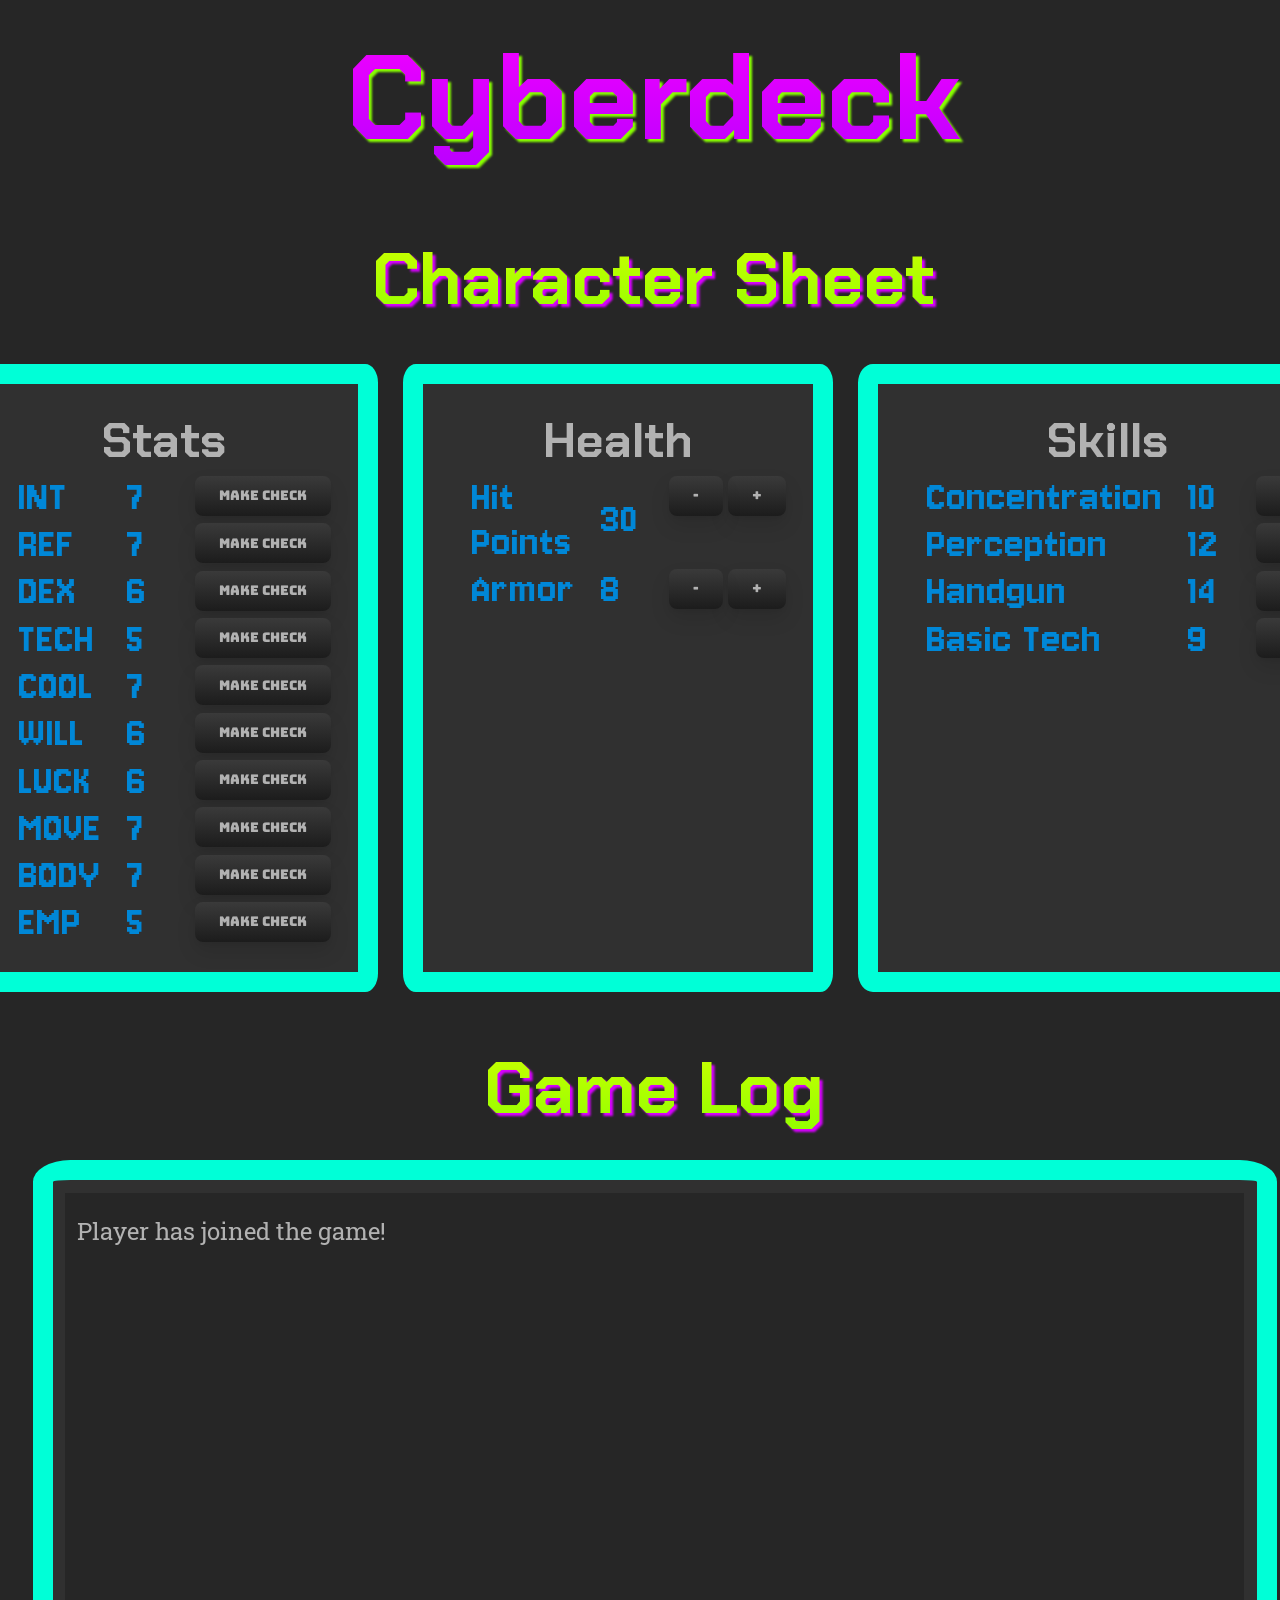
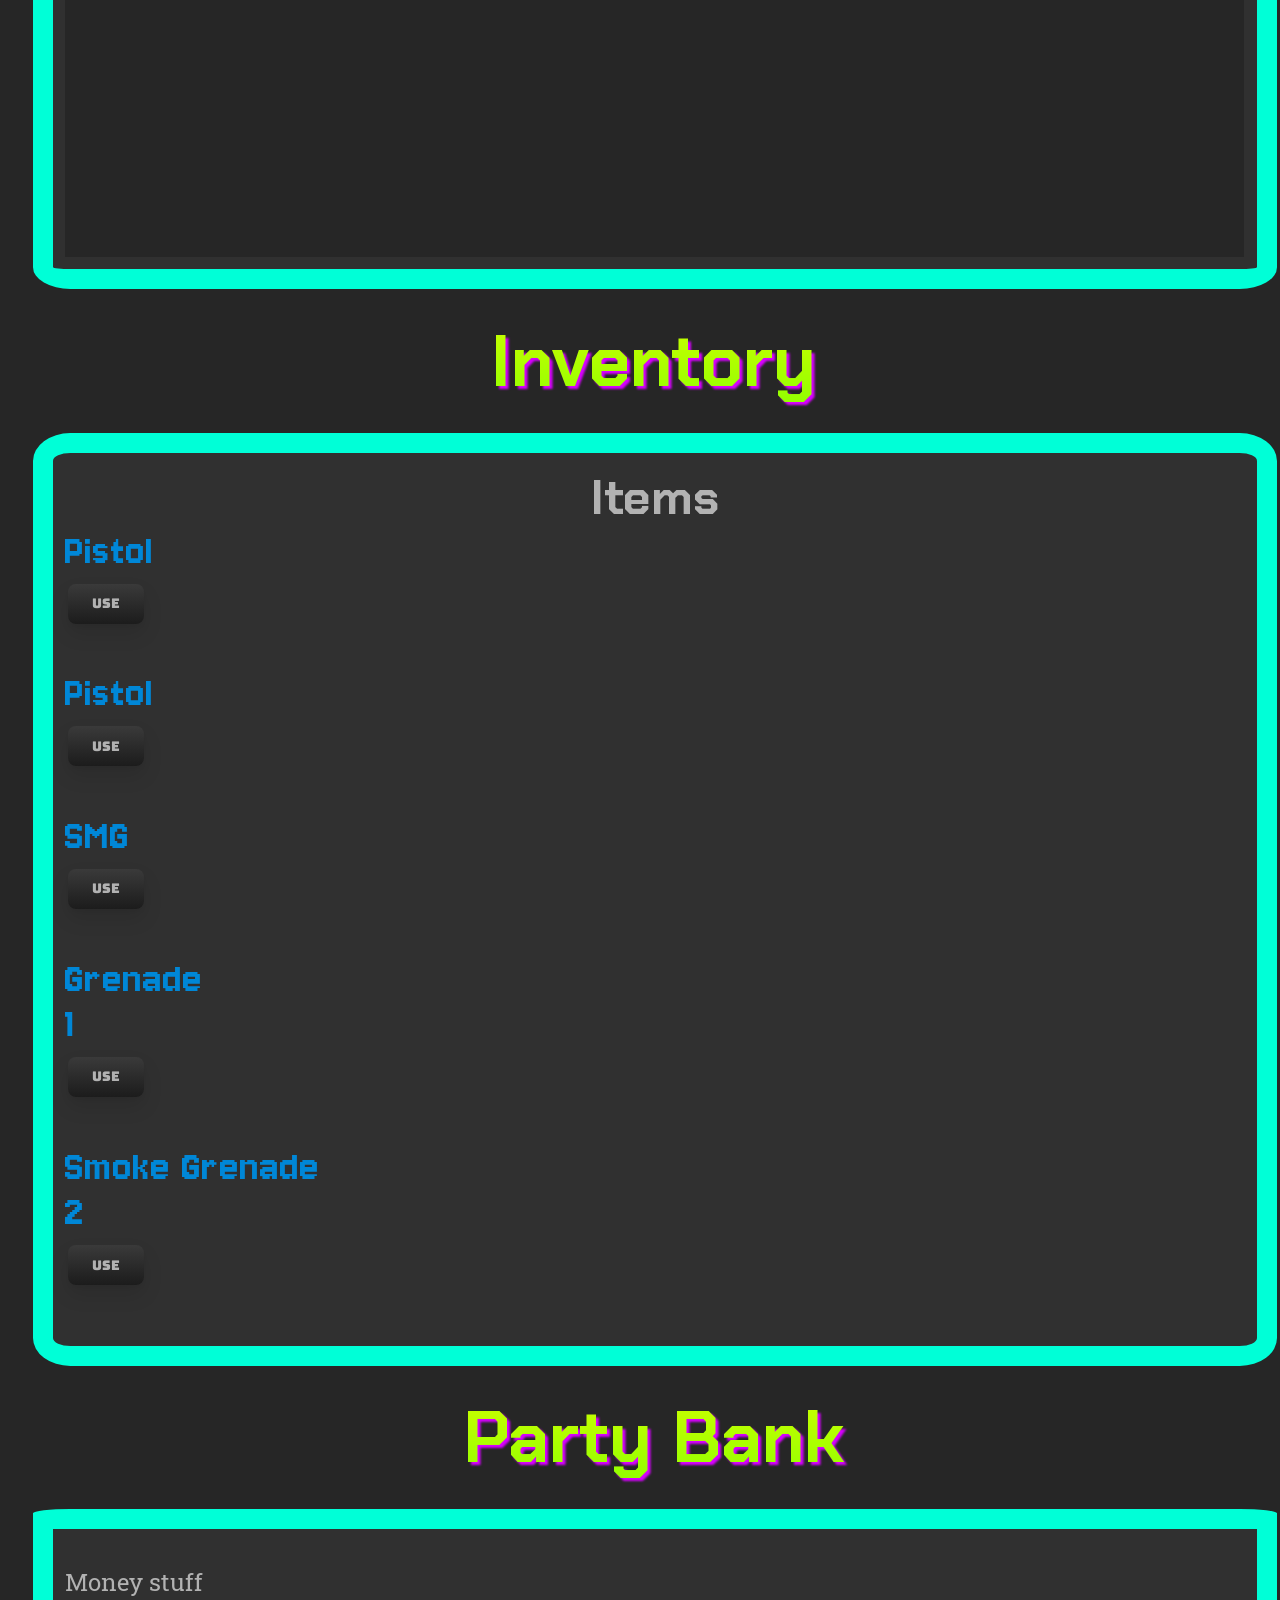
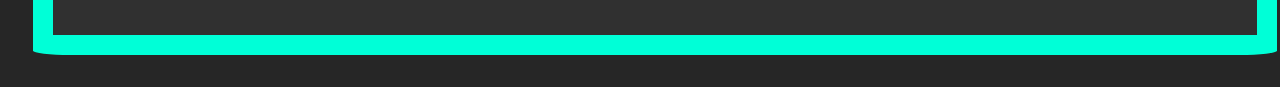
<file: index.html>
<!doctype html>
<html lang="en-US">
   <head>
      
      <meta charset="utf-8" />
      <meta name="viewport" content="width=device-width" />
      
      <link href="styles/style.css" rel="stylesheet" />

      <link rel="preconnect" href="https://fonts.googleapis.com">
      <link rel="preconnect" href="https://fonts.gstatic.com" crossorigin>
      <link href="https://fonts.googleapis.com/css2?family=Bungee&family=Chakra+Petch:ital,wght@0,300;0,400;0,500;0,600;0,700;1,300;1,400;1,500;1,600;1,700&family=Jersey+10&family=Roboto+Mono:ital,wght@0,100..700;1,100..700&family=Roboto+Slab:wght@100..900&family=Roboto:ital,wght@0,100;0,300;0,400;0,500;0,700;0,900;1,100;1,300;1,400;1,500;1,700;1,900&display=swap" rel="stylesheet">

      <title>Cyberpunk Character Sheet</title>

      <script src="scripts/main.js"></script>
   </head>
   <body>
      <h1>Cyberdeck</h1>
      
      <div id="character-sheet">
         <h2>Character Sheet</h2>
            
         <div class="block-box">
         
            <div id="stats" class="display-block">

               <h3>Stats</h3>

               <table class="stat-box">
                  
                  <thead class="spacing-header">
                     <tr>
                        <th style="width: 60%">Stat</th>
                        <th style="width: 20%">Value</th>
                        <th style="width: 20%">Action</th>
                     </tr>
                  </thead>

                  <tbody>

                     <tr>
                        <td class="stat-name"> INT: </td>
                        <td class="stat-value"> 0 </td> 
                        <td>
                           <div class="stat-action">
                              <button class="action-button make-check" role="button"> Make Check </button>
                           </div>
                        </td>
                     </tr>

                     <tr>
                        <td class="stat-name"> REF: </td>
                        <td class="stat-value"> 0 </td>
                        <td>
                           <div class="stat-action">
                              <button class="action-button make-check" role="button"> Make Check </button>
                           </div>
                        </td>
                     </tr>

                     <tr>
                        <td class="stat-name"> DEX: </td>
                        <td class="stat-value"> 0 </td>
                        <td>
                           <div class="stat-action">
                              <button class="action-button make-check" role="button"> Make Check </button>
                           </div>
                        </td>
                     </tr>

                     <tr>
                        <td class="stat-name"> TECH: </td>
                        <td class="stat-value"> 0 </td> 
                        <td>
                           <div class="stat-action">
                              <button class="action-button make-check" role="button"> Make Check </button>
                           </div>
                        </td>
                     </tr>

                     <tr>
                        <td class="stat-name"> COOL: </td>
                        <td class="stat-value"> 0 </td>
                        <td>
                           <div class="stat-action">
                              <button class="action-button make-check" role="button"> Make Check </button>
                           </div>
                        </td>
                     </tr>

                     <tr>
                        <td class="stat-name"> WILL: </td>
                        <td class="stat-value"> 0 </td>
                        <td>
                           <div class="stat-action">
                              <button class="action-button make-check" role="button"> Make Check </button>
                           </div>
                        </td>
                     </tr>

                     <tr>
                        <td class="stat-name"> LUCK: </td>
                        <td class="stat-value"> 0 </td> 
                        <td>
                           <div class="stat-action">
                              <button class="action-button make-check" role="button"> Make Check </button>
                           </div>
                        </td>
                     </tr>

                     <tr>
                        <td class="stat-name"> MOVE: </td>
                        <td class="stat-value"> 0 </td>
                        <td>
                           <div class="stat-action">
                              <button class="action-button make-check" role="button"> Make Check </button>
                           </div>
                        </td>
                     </tr>

                     <tr>
                        <td class="stat-name"> BODY: </td>
                        <td class="stat-value"> 0 </td>
                        <td>
                           <div class="stat-action">
                              <button class="action-button make-check" role="button"> Make Check </button>
                           </div>
                        </td>
                     </tr>

                     <tr>
                        <td class="stat-name"> EMP: </td>
                        <td class="stat-value"> 0 </td> 
                        <td>
                           <div class="stat-action">
                              <button class="action-button make-check" role="button"> Make Check </button>
                           </div>
                        </td>
                     </tr>

                  </tbody>
               </table>

            </div>
               
            <div id="health" class="display-block">
               
               <h3>Health</h3>

               <table class="stat-box">
                  
                  <thead class="spacing-header">
                     <tr>
                        <th style="width: 60%">Stat</th>
                        <th style="width: 20%">Value</th>
                        <th style="width: 20%">Action</th>
                     </tr>
                  </thead>

                  <tbody>

                     <tr>
                        <td class="stat-name"> Hit Points: </td>
                        <td class="stat-value"> 0 </td>

                        <td>
                           <div class="stat-action">
                              <button class="action-button" role="button"> + </button>
                              <button class="action-button" role="button"> - </button>
                           </div>
                        </dt>
                     </tr>

                     <tr>
                        <td class="stat-name"> Armor: </td>
                        <td class="stat-value"> 0 </td>
                        <td>
                           <div class="stat-action">
                              <button class="action-button" role="button"> + </button>
                              <button class="action-button" role="button"> - </button>
                           </div>
                        </td>
                     </tr>

                  <tbody>
               </table>

            </div>
               
            <div id="skills" class="display-block">
               
               <h3>Skills</h3>
               
               <table class="stat-box">
                  
                  <thead class="spacing-header">
                     <tr>
                        <th style="width: 60%">Stat</th>
                        <th style="width: 20%">Value</th>
                        <th style="width: 20%">Action</th>
                     </tr>
                  </thead>

                  <tbody>
                     
                     <tr>
                        <td class="stat-name"> Skill1: </td>
                        <td class="stat-value"> 0 </td>
                        <td>
                           <div class="stat-action">
                              <button class="action-button" role="button"> Make Check </button>
                           </div>
                        </td>
                     </tr>

                     <tr>
                        <td class="stat-name"> Skill2: </td>
                        <td class="stat-value"> 0 </td>
                        <td>
                           <div class="stat-action">
                              <button class="action-button" role="button"> Make Check </button>
                           </div>
                        </td>
                     </tr>

                     <tr>
                        <td class="stat-name"> Skill3: </td>
                        <td class="stat-value"> 0 </td>
                        <td>
                           <div class="stat-action">
                              <button class="action-button" role="button"> Make Check </button>
                           </div>
                        </td>
                     </tr>

                     <tr>
                        <td class="stat-name"> Skill4: </td>
                        <td class="stat-value"> 0 </td>
                        <td>
                           <div class="stat-action">
                              <button class="action-button" role="button"> Make Check </button>
                           </div>
                        </td>
                     </tr>

                     <tr>
                        <td class="stat-name"> Skill5: </td>
                        <td class="stat-value"> 0 </td>
                        <td>
                           <div class="stat-action">
                              <button class="action-button" role="button"> Make Check </button>
                           </div>
                        </td>
                     </tr>

                     <tr>
                        <td class="stat-name"> Skill6: </td>
                        <td class="stat-value"> 0 </td>
                        <td>
                           <div class="stat-action">
                              <button class="action-button" role="button"> Make Check </button>
                           </div>
                        </td>
                     </tr>

                     <tr>
                        <td class="stat-name"> Skill7: </td>
                        <td class="stat-value"> 0 </td>
                        <td>
                           <div class="stat-action">
                              <button class="action-button" role="button"> Make Check </button>
                           </div>
                        </td>
                     </tr>

                     <tr>
                        <td class="stat-name"> Skill8: </td>
                        <td class="stat-value"> 0 </td>
                        <td>
                           <div class="stat-action">
                              <button class="action-button" role="button"> Make Check </button>
                           </div>
                        </td>
                     </tr>

                     <tr>
                        <td class="stat-name"> Skill9: </td>
                        <td class="stat-value"> 0 </td>
                        <td>
                           <div class="stat-action">
                              <button class="action-button" role="button"> Make Check </button>
                           </div>
                        </td>
                     </tr>

                     <tr>
                        <td class="stat-name"> Skill10: </td>
                        <td class="stat-value"> 0 </td>
                        <td>
                           <div class="stat-action">
                              <button class="action-button" role="button"> Make Check </button>
                           </div>
                        </td>
                     </tr>

                  </tbody>
               </table>

              </div>

            </div>

         </div>

      </div>


      <div id="game-log">
         <h2>Game Log</h2>
         <div id="log" class="full-width-block">
            <div class="log-box">
               <p>Log Lines</p> 
            </div>
         </div>
      </div>

      <div id="inventory">
         <h2>Inventory</h2>
         <div id="items" class="full-width-block">
            <h3>Items</h3>
            
            <div class="stat-box">
               <div class="item-name"> Pistol </div>
               <div class="item-qty"></div>
               <button class="action-button">Use</button></p> 
            </div>
            
            <div class="stat-box">
               <div class="item-name"> Pistol </div>
               <div class="item-qty"></div>
               <button class="action-button">Use</button></p> 
            </div>
            
            <div class="stat-box">
               <div class="item-name"> SMG </div>
               <div class="item-qty"></div>
               <button class="action-button">Use</button></p> 
            </div>
            
            <div class="stat-box">
               <div class="item-name"> Grenade </div>
               <div class="item-qty"> 1 </div>
               <button class="action-button">Use</button></p> 
            </div>
            
            <div class="stat-box">
               <div class="item-name"> Smoke Grenade </div>
               <div class="item-qty"> 2 </div>
               <button class="action-button">Use</button></p> 
            </div>

         </div>
      </div>

      <div id="party-bank">
         <h2>Party Bank</h2>
         <div id="items" class="full-width-block">
            <p>Money stuff</p> 
         </div>
      </div>

   </body>
</html>
</file>
<file: styles/style.css>
:root {
   --main-bg-color: #262626;
   --main-fg-color: #b2b2b2;
   --cyber-dark-gray: #303030;
   --cyber-light-gray: #3a3a3a;
   --cyber-purple: #af5fff;
   --cyber-megenta: #ff00ff;
   --cyber-dark-megenta: #d700ff;
   --cyber-darker-megenta: #af00ff;
   --cyber-yellow: #d7ff00;
   --cyber-dark-yellow: #afff00;
   --cyber-green: #87ff00;
   --cyber-cyan: #00ffd7;
   --cyber-blue: #0087d7;
   --cyber-white: #d7ffff;

   /* color256 = { */
   /*    \ 0 : '#000000',  1 : '#800000',  2 : '#008000',  3 : '#808000',  4 : '#000080',  5 : '#800080',  6 : '#008080' , 7 : '#c0c0c0', */
   /*    \ 8 : '#808080',  9 : '#ff0000', 10 : '#00ff00', 11 : '#ffff00', 12 : '#0000ff', 13 : '#ff00ff', 14 : '#00ffff', 15 : '#ffffff', */
   /*    \ 16 : '#000000',  17 : '#00005f',  18 : '#000087',  19 : '#0000af',  20 : '#0000d7',  21 : '#0000ff', */
   /*    \ 22 : '#005f00',  23 : '#005f5f',  24 : '#005f87',  25 : '#005faf',  26 : '#005fd7',  27 : '#005fff', */
   /*    \ 28 : '#008700',  29 : '#00875f',  30 : '#008787',  31 : '#0087af',  32 : '#0087d7',  33 : '#0087ff', */
   /*    \ 34 : '#00af00',  35 : '#00af5f',  36 : '#00af87',  37 : '#00afaf',  38 : '#00afd7',  39 : '#00afff', */
   /*    \ 40 : '#00d700',  41 : '#00d75f',  42 : '#00d787',  43 : '#00d7af',  44 : '#00d7d7',  45 : '#00d7ff', */
   /*    \ 46 : '#00ff00',  47 : '#00ff5f',  48 : '#00ff87',  49 : '#00ffaf',  50 : '#00ffd7',  51 : '#00ffff', */
   /*    \ 52 : '#5f0000',  53 : '#5f005f',  54 : '#5f0087',  55 : '#5f00af',  56 : '#5f00d7',  57 : '#5f00ff', */
   /*    \ 58 : '#5f5f00',  59 : '#5f5f5f',  60 : '#5f5f87',  61 : '#5f5faf',  62 : '#5f5fd7',  63 : '#5f5fff', */
   /*    \ 64 : '#5f8700',  65 : '#5f875f',  66 : '#5f8787',  67 : '#5f87af',  68 : '#5f87d7',  69 : '#5f87ff', */
   /*    \ 70 : '#5faf00',  71 : '#5faf5f',  72 : '#5faf87',  73 : '#5fafaf',  74 : '#5fafd7',  75 : '#5fafff', */
   /*    \ 76 : '#5fd700',  77 : '#5fd75f',  78 : '#5fd787',  79 : '#5fd7af',  80 : '#5fd7d7',  81 : '#5fd7ff', */
   /*    \ 82 : '#5fff00',  83 : '#5fff5f',  84 : '#5fff87',  85 : '#5fffaf',  86 : '#5fffd7',  87 : '#5fffff', */
   /*    \ 88 : '#870000',  89 : '#87005f',  90 : '#870087',  91 : '#8700af',  92 : '#8700d7',  93 : '#8700ff', */
   /*    \ 94 : '#875f00',  95 : '#875f5f',  96 : '#875f87',  97 : '#875faf',  98 : '#875fd7',  99 : '#875fff', */
   /*    \ 100 : '#878700', 101 : '#87875f', 102 : '#878787', 103 : '#8787af', 104 : '#8787d7', 105 : '#8787ff', */
   /*    \ 106 : '#87af00', 107 : '#87af5f', 108 : '#87af87', 109 : '#87afaf', 110 : '#87afd7', 111 : '#87afff', */
   /*    \ 112 : '#87d700', 113 : '#87d75f', 114 : '#87d787', 115 : '#87d7af', 116 : '#87d7d7', 117 : '#87d7ff', */
   /*    \ 118 : '#87ff00', 119 : '#87ff5f', 120 : '#87ff87', 121 : '#87ffaf', 122 : '#87ffd7', 123 : '#87ffff', */
   /*    \ 124 : '#af0000', 125 : '#af005f', 126 : '#af0087', 127 : '#af00af', 128 : '#af00d7', 129 : '#af00ff', */
   /*    \ 130 : '#af5f00', 131 : '#af5f5f', 132 : '#af5f87', 133 : '#af5faf', 134 : '#af5fd7', 135 : '#af5fff', */
   /*    \ 136 : '#af8700', 137 : '#af875f', 138 : '#af8787', 139 : '#af87af', 140 : '#af87d7', 141 : '#af87ff', */
   /*    \ 142 : '#afaf00', 143 : '#afaf5f', 144 : '#afaf87', 145 : '#afafaf', 146 : '#afafd7', 147 : '#afafff', */
   /*    \ 148 : '#afd700', 149 : '#afd75f', 150 : '#afd787', 151 : '#afd7af', 152 : '#afd7d7', 153 : '#afd7ff', */
   /*    \ 154 : '#afff00', 155 : '#afff5f', 156 : '#afff87', 157 : '#afffaf', 158 : '#afffd7', 159 : '#afffff', */
   /*    \ 160 : '#d70000', 161 : '#d7005f', 162 : '#d70087', 163 : '#d700af', 164 : '#d700d7', 165 : '#d700ff', */
   /*    \ 166 : '#d75f00', 167 : '#d75f5f', 168 : '#d75f87', 169 : '#d75faf', 170 : '#d75fd7', 171 : '#d75fff', */
   /*    \ 172 : '#d78700', 173 : '#d7875f', 174 : '#d78787', 175 : '#d787af', 176 : '#d787d7', 177 : '#d787ff', */
   /*    \ 178 : '#d7af00', 179 : '#d7af5f', 180 : '#d7af87', 181 : '#d7afaf', 182 : '#d7afd7', 183 : '#d7afff', */
   /*    \ 184 : '#d7d700', 185 : '#d7d75f', 186 : '#d7d787', 187 : '#d7d7af', 188 : '#d7d7d7', 189 : '#d7d7ff', */
   /*    \ 190 : '#d7ff00', 191 : '#d7ff5f', 192 : '#d7ff87', 193 : '#d7ffaf', 194 : '#d7ffd7', 195 : '#d7ffff', */
   /*    \ 196 : '#ff0000', 197 : '#ff005f', 198 : '#ff0087', 199 : '#ff00af', 200 : '#ff00d7', 201 : '#ff00ff', */
   /*    \ 202 : '#ff5f00', 203 : '#ff5f5f', 204 : '#ff5f87', 205 : '#ff5faf', 206 : '#ff5fd7', 207 : '#ff5fff', */
   /*    \ 208 : '#ff8700', 209 : '#ff875f', 210 : '#ff8787', 211 : '#ff87af', 212 : '#ff87d7', 213 : '#ff87ff', */
   /*    \ 214 : '#ffaf00', 215 : '#ffaf5f', 216 : '#ffaf87', 217 : '#ffafaf', 218 : '#ffafd7', 219 : '#ffafff', */
   /*    \ 220 : '#ffd700', 221 : '#ffd75f', 222 : '#ffd787', 223 : '#ffd7af', 224 : '#ffd7d7', 225 : '#ffd7ff', */
   /*    \ 226 : '#ffff00', 227 : '#ffff5f', 228 : '#ffff87', 229 : '#ffffaf', 230 : '#ffffd7', 231 : '#ffffff', */
   /*    \ */
   /*    \ 232 : '#080808', 233 : '#121212', 234 : '#1c1c1c', 235 : '#262626', 236 : '#303030', 237 : '#3a3a3a', */
   /*    \ 238 : '#444444', 239 : '#4e4e4e', 240 : '#585858', 241 : '#606060', 242 : '#666666', 243 : '#767676', */
   /*    \ 244 : '#808080', 245 : '#8a8a8a', 246 : '#949494', 247 : '#9e9e9e', 248 : '#a8a8a8', 249 : '#b2b2b2', */
   /*    \ 250 : '#bcbcbc', 251 : '#c6c6c6', 252 : '#d0d0d0', 253 : '#dadada', 254 : '#e4e4e4', 255 : '#eeeeee', */
   /*    \ } */

}

html {
   font-size: 24px;
   font-family: "Roboto Slab", "Open Sans", sans-serif;
   background-color: var(--main-bg-color);
   color: var(--main-fg-color);
}

body {
   width: 99%;
   margin: 0 auto;
   padding: 0 20px 20px 20px;
}

h1 {
   margin: 0;
   padding: 20px 0;
   font-size: 5em;
   font-family: "Chakra Petch", monospace;
   text-align: center;

   background-clip: text;
   color: transparent;
   background-image: linear-gradient(var(--cyber-megenta), var(--cyber-darker-megenta));
   filter: drop-shadow(3px 3px 1px var(--cyber-green));
}

h2 {
   font-size: 3em;
   font-family: "Chakra Petch", monospace;
   text-align: center;

   background-clip: text;
   color: transparent;
   background-image: linear-gradient(var(--cyber-yellow), var(--cyber-green));
   filter: drop-shadow(3px 3px 1px var(--cyber-dark-megenta));

   padding: 1%;
   margin: 1%;
}

h3 {
   font-size: 2em;
   font-family: "Chakra Petch", monospace;
   text-align: center;
   padding: 0;
   margin: 0;
}

h4 {
   font-size: 1em;
   font-family: "Chakra Petch", monospace;
}

h5 {
   font-size: 1em;
   font-family: "Chakra Petch", monospace;
}

h6 {
   font-size: 1em;
   font-family: "Chakra Petch", monospace;
}

#character-sheet {
   padding: 1%;
   width: 98%;
}

.full-width-block {
   border-width: 20px;
   border-color: var(--cyber-cyan);
   border-style: solid;
   border-radius: 3%;
   padding: 1%;
   margin: 1%;
   width: 93%;
   background-color: var(--cyber-dark-gray);
}

.block-box {
   display: flex;
   justify-content: center;
}

.display-block {
   border-width: 20px;
   border-color: var(--cyber-cyan);
   border-style: solid;
   border-radius: 3%;
   padding: 2%;
   margin: 1%;
   width: 33%;
   background-color: var(--cyber-dark-gray);
}

.stat-box {

   font-size: 34pt;
   line-height: 1;
   letter-spacing: 1px;
   font-family: "Jersey 10", sans-serif;
   color: var(--cyber-blue);

   border-collapse: collapse;
   border-style: none;
}

.stat-box tr, .stat-box td {
   padding-left: 1rem;
   border-width: 0;
}

.stat-box tr:hover, .stat-box td:hover {
   background: var(--cyber-light-gray);
   border-color: var(--cyber-light-gray);
}

.spacing-header {
   visibility: hidden;
   line-height: 0;
}

.stat-action {
   display: flex;
   flex-direction: row-reverse;
   justify-content: center;
}

.action-button {
   align-items: center;
   background-color: initial;
   background-image: linear-gradient(#3a3a3a, #1c1c1c);
   border-radius: 8px;
   border-width: 0;
   box-shadow: 0 10px 20px rgba(0, 0, 0, .1),0 3px 6px rgba(0, 0, 0, .05);
   box-sizing: border-box;
   color: var(--main-fg-color);
   cursor: pointer;
   font-family: "Bungee", monospace;
   justify-content: center;
   line-height: 1;
   height: 3em;
   margin: .1rem;
   outline: none;
   padding: 0 1rem;
   text-align: center;
   text-decoration: none;
   transform: translate3d(0, 0, 0);
   transition: all 150ms;
   vertical-align: center;
   white-space: nowrap;
   user-select: none;
   -webkit-user-select: none;
   touch-action: manipulation;
}

.action-button:hover {
   box-shadow: rgba(0, 1, 0, .2) 0 2px 8px;
   opacity: .85;
   color: var(--cyber-megenta);
}

.action-button:active {
   outline: 0;
   color: var(--cyber-dark-megenta);
}

.action-button:focus {
   box-shadow: rgba(0, 0, 0, .5) 0 0 0 1px;
}

@media (max-width: 420px) {
   .action-button {
       height: 48px;
  }
}

.log-box {
   min-height: 20lh;
   max-height: 20lh;
   overflow-wrap: break-word;
   overflow-y: scroll;
   background-color: var(--main-bg-color);
   padding: 1%;
}

.log-entry {
   margin: .33lh 0;
}

.check-result {
   color: var(--cyber-blue);
}

.critical-failure {
   color: var(--cyber-megenta);
}

.critical-success {
   color: var(--cyber-green)
}
</file>
